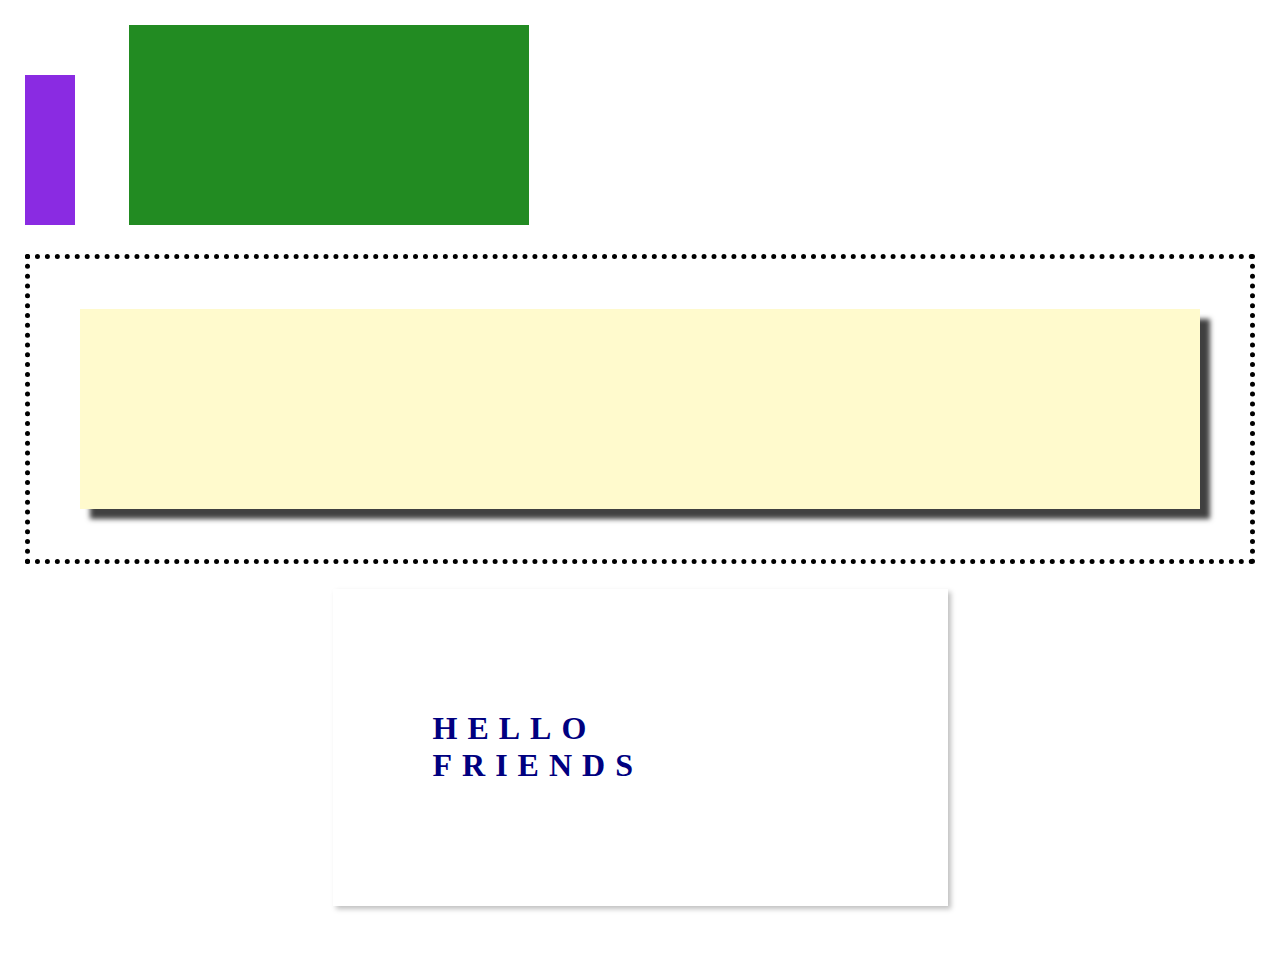
<file: second/index.html>
<!DOCTYPE html>
<html>
    <head>
        <title>Second Solution</title>
        <link rel="stylesheet" href="index.css"/>
    </head>
    <body>
        <div class="container-one">
        <div class="square-one">
        </div>
        <div class="square-two">

        </div>
        <div class="circle one">

        </div>
        </div>
        <div class="container-two">
            <div class="box-shadow">

            </div>
        </div>
        <div class="container-three">
            <h1>HELLO FRIENDS</h1>
        </div>
    </body>
</html><!-- Put your HTML HERE, make sure to connect your index.css sheet -->
</file>
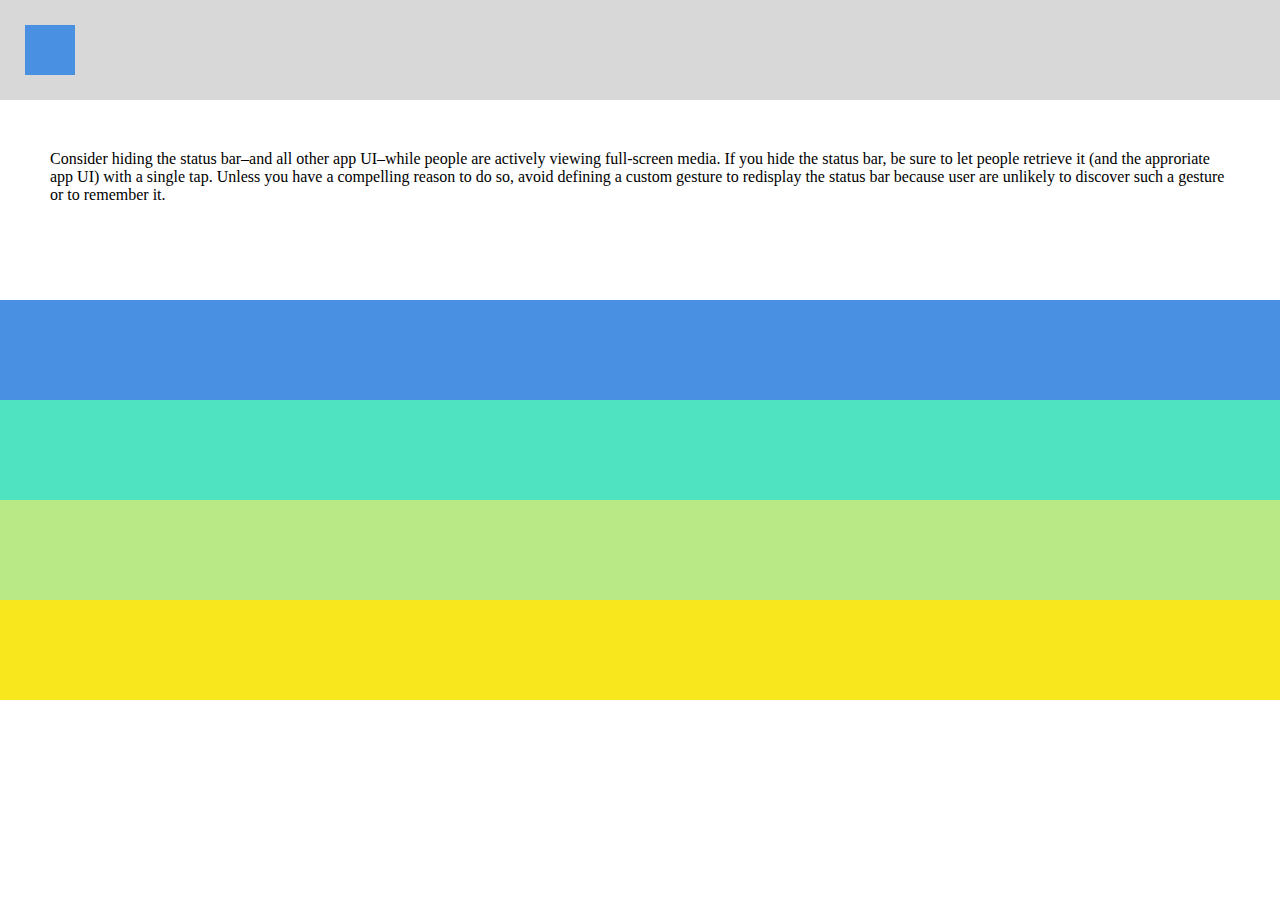
<file: third/index.html>
<!DOCTYPE html>
<html>
<head>
    <title>Third Solution</title>
    <link rel="stylesheet" href="index.css">
</head>
<body>
    <div class="row row-1">
        <div class="row-1-div"></div>
    </div>

    <div class="row-big row-2">
        <span class="row-2-span">
            Consider hiding the status bar–and all other app UI–while people are actively viewing full-screen media. If you hide the status bar, be sure to let people retrieve it (and the approriate app UI) with a single tap. Unless you have a compelling reason to do so, avoid defining a custom gesture to redisplay the status bar because user are unlikely to discover such a gesture or to remember it.
        </span>
    </div>

    <div class="row row-3"></div>
    <div class="row row-4"></div>
    <div class="row row-5"></div>
    <div class="row row-6"></div>
</body>
</html><!-- Put your HTML HERE, make sure to connect your index.css sheet -->
</file>
<file: second/index.css>
body {
    margin: 0;
    padding: 25px;
}
.contanier-one {
    width: 100%;
    border: 5px solid black;
    padding: 10px;
    box-sizing: border-box;
}
.square-one {
    height: 150px;
    width: 50px;
    background-color: blueviolet;
    display: inline-block;
}
.square-two {
    height: 200px;
    width: 400px;
    background-color: forestgreen;
    display: inline-block;
    margin: 0 50px;
}
.circle-one {
    height: 200px;
    width: 200px;
    border-radius: 50%;
    background-color: skyblue;
    display: inline-block;
}
.container-two {
    width: 100%;
    border: 5px dotted black;
    padding: 50px;
    box-sizing: border-box; 
    margin-top: 25px;
}
.box-shadow {
    width: 100%;
    height: 200px;
    background-color: lemonchiffon;
    -webkit-box-shadow: 10px 10px 5px 0px rgba(0,0,0,0.75);
    -moz-box-shadow: 10px 10px 5px 0px rgba(0,0,0,0.75);
    box-shadow: 10px 10px 5px 0px rgba(0,0,0,0.75);
}
.container-three {
    width: 50%;
    border: 1px soild #ccc;
    background-color: white;
    padding: 100px;
    box-sizing: border-box;
    margin: 25px auto;
    -webkit-box-shadow: 3px 3px 5px 0px rgba(0,0,0,0.25);
    -moz-box-shadow: 3px 3px 5px 0px rgba(0,0,0,0.25);
    box-shadow: 3px 3px 5px 0px rgba(0,0,0,0.25);
}
.container-three h1 {
    width: 100px;
    text-align: center;
    color: navy;
    letter-spacing: 10px;
}
</file>
<file: third/index.css>
body, html {
    margin: 0;
    padding: 0;
}
.row {
    height: 100px;
    width: 100%;
}
.row-big {
    height: 200px;
    width: 100%;
}
.row-1 {
    background-color: #D8D8D8;
    padding: 25px;
    box-sizing: border-box;
}
.row-1-div {
    height: 50px;
    width: 50px;
    background-color: #4A90E2;
}
.row-2 {
    background-color: #fff;
    box-sizing: border-box;
    padding: 50px;
}
.row-3 {
    background-color: #4A90E2;
}
.row-4 {
    background-color: #50E3C2;
}
.row-5 {
    background-color: #B8E986;
}
.row-6 {
    background-color: #F8E71C;
}
</file>
